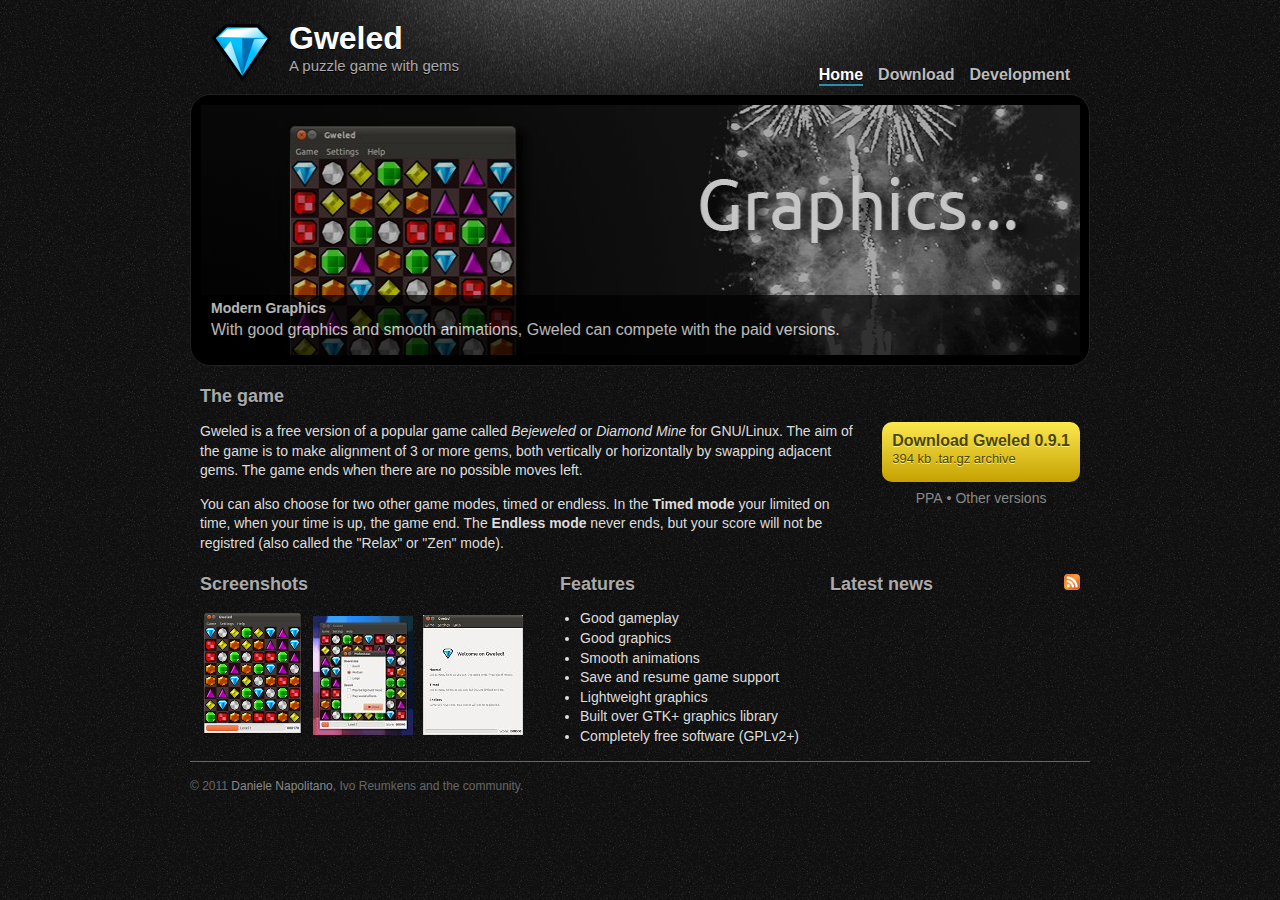
<file: index.html>
<!DOCTYPE html>
<html>
<head>
<link rel="icon" type="image/x-icon" href="images/gweled-icon.png" />
<meta http-equiv="Content-Type" content="text/html; charset=utf-8" />
<meta name="viewport" content="width=device-width,initial-scale=1">
<meta name="keywords" content="gweled, bejeweld, diamond mine, game, free, linux, launchpad, gems, graphics, ubuntu" />
<meta name="description" content="Gweled is a GNOME version of a popular PalmOS/Windows/Java game called Bejeweled or Diamond Mine." />
<title>Gweled</title>
<link rel="stylesheet" type="text/css" href="css/style.css" />
<link rel="stylesheet" type="text/css" href="css/jquery.lightbox-0.5.css" media="screen" />
<link rel="stylesheet" type="text/css" href="css/slideshow.css" />
<script type="text/javascript" src="js/jquery-1.5.1.min.js"></script>
<script type="text/javascript" src="js/slideshow.js"></script>
<script type="text/javascript" src="https://www.dnax.it/json-proxy.php"></script>
<script type="text/javascript">

$(document).ready(function() {

	//Execute the slideShow, set 4 seconds for each images
	slideShow(5000);
	
	// set the correct last release version and tarball
	$('#download-box span.download-first').html('Download ' + gweled_last_release['friendly_name']);	
	$('#download-box #download-main').attr('href', gweled_last_release['file_url']);
	
});

</script>

</head>
<body>
<div id="main">
  <div id="header">
    <div id="logo">
      <img src="images/gweled-logo.png" alt="Logo" />
    </div>
    <div id="main-title">
      <h1>Gweled</h1>
      <span>A puzzle game with gems</span>
    </div>
    <ul>
      <li><a href="/" class="active">Home</a></li>
      <li><a href="download.html">Download</a></li>
      <!--<li><a href="home">News</a></li>-->
      <li><a href="https://launchpad.net/gweled">Development</a></li>
    </ul>
  </div>
  <div id="top">
    <ul class="slideshow">
          <li><img src="images/slide1.jpg" width="920" height="250" title="Modern Graphics" alt="With good graphics and smooth animations, Gweled can compete with the paid versions." /></li>
          <li><img src="images/slide2.jpg" width="920" height="250" title="Good Gameplay" alt="With features as saving your game and 'drag and drop' support, the gameplay is great!" /></li>
    </ul>
  </div>
  <div id="contents">
    <div id="download-box">
      <a href="http://launchpad.net/gweled/trunk/0.9.1/+download/gweled-0.9.1.tar.gz" id="download-main" title="Download Gweled">
        <span class="download-first">Download Gweled 0.9.1</span>
        <br/>
        <span class="download-second">394 kb .tar.gz archive</span>
      </a>
      <span class="download-other">
        <a href="https://launchpad.net/~dnax88/+archive/gweled" target="_blank">PPA</a> <span>•</span> <a href="https://launchpad.net/gweled/+download" target="_blank">Other versions</a>
      </span>
    </div>
    <div id="introduction">
      <h2>The game</h2>
      <p>Gweled is a free version of a popular game called <em>Bejeweled</em> or
        <em>Diamond Mine</em> for GNU/Linux. The aim of the game is to make
        alignment of 3 or more gems, both vertically or horizontally by swapping
        adjacent gems. The game ends when there are no possible moves left.</p>
        <p>You can also choose for two other game modes, timed or endless.
        In the <strong>Timed mode</strong> your limited on time, when your time
        is up, the game end. The <strong>Endless mode</strong> never ends, but
        your score will not be registred (also called the "Relax" or "Zen" mode).
      </p>
    </div>
    <div id="screenshots">
      <script type="text/javascript" src="js/jquery.lightbox-0.5.min.js"></script>
      <script type="text/javascript">
        $(function() {
	        $('#gallery a').lightBox();
        });
      </script>
      <h2>Screenshots</h2>
      <div id="gallery">
        <a href="images/screen1.png"><img src="images/screen1_small.png" alt="" width="100px" /></a>
        <a href="images/screen2.png"><img src="images/screen2_small.jpg" alt="" width="100px" /></a>
        <a href="images/screen3.png"><img src="images/screen3_small.jpg" alt="" width="100px" /></a>
      </div>
    </div>
    <div id="features">
      <h2>Features</h2>
      <ul>
        <li>Good gameplay</li>
        <li>Good graphics</li>
        <li>Smooth animations</li>
        <li>Save and resume game support</li>
        <li>Lightweight graphics</li>
        <li>Built over GTK+ graphics library</li>
        <li>Completely free software (GPLv2+)</li>
      </ul>
    </div>
    <div id="announcements">
      <h2>Latest news</h2>
      <div id="feed"></div>
      <div class="rss">
        <a href="http://feeds.launchpad.net/gweled/announcements.atom" title="Atom/RSS feed"><img src="images/rss.png" alt="Feed"></a>
      </div>
    </div>
  </div>
  <div id="footer">
    <p>© 2011 <a href="https://www.dnax.it/">Daniele Napolitano</a>, Ivo Reumkens and the community.</p>
  </div>
</div>

<script type="text/javascript">
 $(function () {

  $.ajax({
    url: 'https://rss2json.com/api.json?rss_url=' + encodeURIComponent('http://feeds.launchpad.net/gweled/announcements.atom'),
    method: 'GET',
    dataType: 'json',
  }).done(function (response) {
      if(response.status != 'ok'){ throw response.message; }

      var $container = $("#feed");
      for (var i = 0; i < Math.min(response.items.length, 5); i++) {
        var entry = response.items[i];
        var $div = $('<div>').addClass('feed-item');

        var $link = $("<a />", {
          href : entry.link,
          text : entry.title
        });

        $div.append($('<div>').addClass('feed-title').append($link));
        $div.append($('<div>').addClass('feed-date').text(new Date(entry.pubDate).toLocaleDateString()));

        $container.append($div);
      }
  });

 });
</script>

<!-- Matomo -->
<script type="text/javascript">
  var _paq = window._paq = window._paq || [];
  /* tracker methods like "setCustomDimension" should be called before "trackPageView" */
  _paq.push(['trackPageView']);
  _paq.push(['enableLinkTracking']);
  (function() {
    var u="//piwik.dnax.it/";
    _paq.push(['setTrackerUrl', u+'matomo.php']);
    _paq.push(['setSiteId', '3']);
    var d=document, g=d.createElement('script'), s=d.getElementsByTagName('script')[0];
    g.type='text/javascript'; g.async=true; g.src=u+'matomo.js'; s.parentNode.insertBefore(g,s);
  })();
</script>
<noscript><p><img src="//piwik.dnax.it/matomo.php?idsite=3&amp;rec=1" style="border:0;" alt="" /></p></noscript>
<!-- End Matomo Code -->

</body>
</html>
</file>
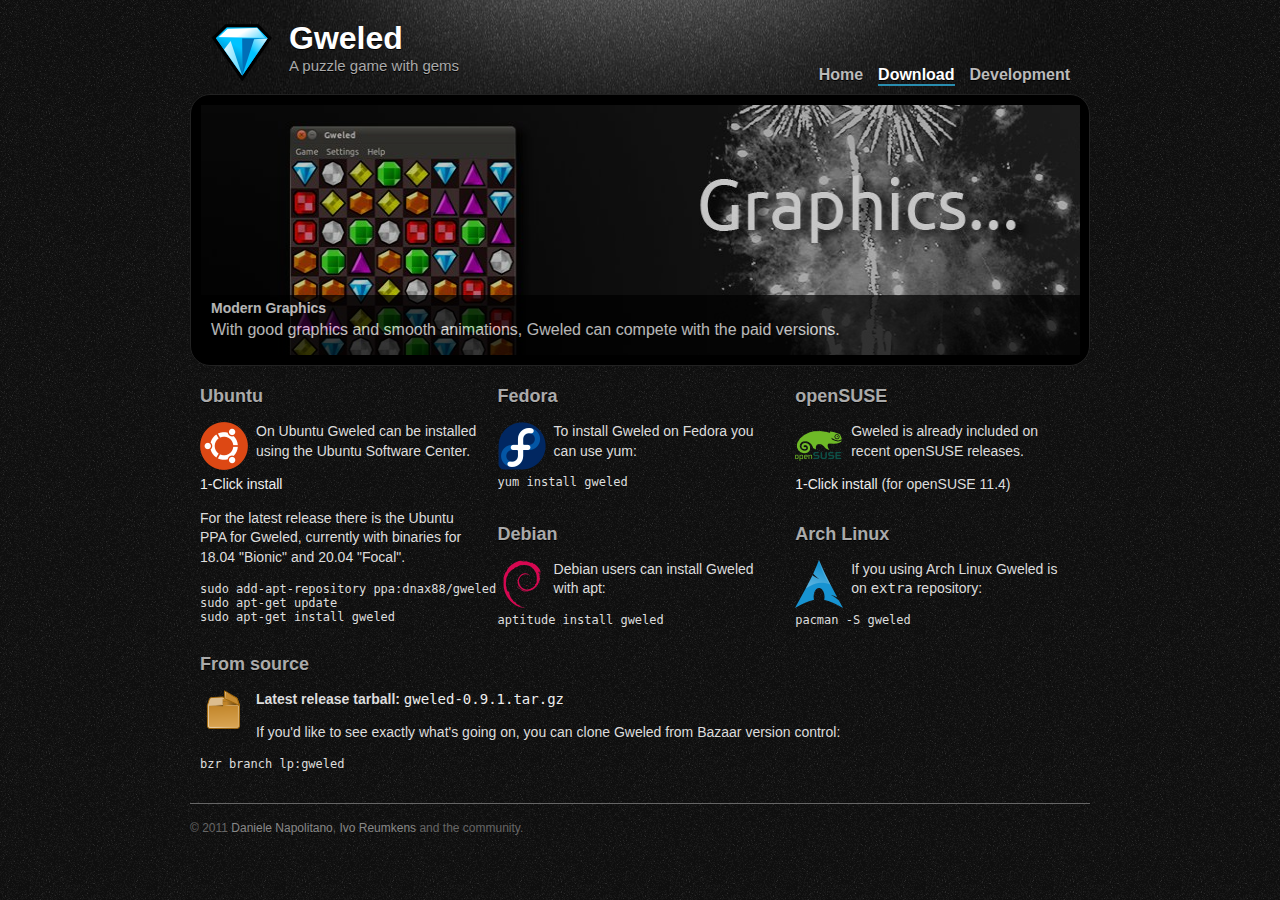
<file: download.html>
<!DOCTYPE html>
<html>
<head>
<link rel="icon" type="image/x-icon" href="images/gweled-icon.png" />
<meta http-equiv="Content-Type" content="text/html; charset=utf-8" />
<meta name="viewport" content="width=device-width,initial-scale=1">
<meta name="keywords" content="gweled, bejeweld, diamond mine, game, free, linux, launchpad, gems, graphics, ubuntu" />
<meta name="description" content="Gweled is a GNOME version of a popular PalmOS/Windows/Java game called Bejeweled or Diamond Mine." />
<title>Gweled - Download</title>
<link rel="stylesheet" type="text/css" href="css/style.css" />
<link rel="stylesheet" type="text/css" href="css/jquery.lightbox-0.5.css" media="screen" />
<link rel="stylesheet" type="text/css" href="css/slideshow.css" />
<script type="text/javascript" src="js/jquery-1.5.1.min.js"></script>
<script type="text/javascript" src="js/slideshow.js"></script>
<script type="text/javascript" src="https://www.dnax.it/json-proxy.php"></script>
<script type="text/javascript">

$(document).ready(function() {

	//Execute the slideShow, set 4 seconds for each images
	slideShow(5000);
	
	// set the correct last release version and tarball
	$('#download-file').html('gweled-' + gweled_last_release['version'] + '.tar.gz');	
	$('#download-link').attr('href', gweled_last_release['file_url']);
	
});

</script>

</head>
<body>
<div id="main">
  <div id="header">
    <div id="logo">
      <img src="images/gweled-logo.png" alt="Logo" />
    </div>
    <div id="main-title">
      <h1>Gweled</h1>
      <span>A puzzle game with gems</span>
    </div>
    <ul>
      <li><a href="/">Home</a></li>
      <li><a href="download.html" class="active">Download</a></li>
      <!--<li><a href="home">News</a></li>-->
      <li><a href="https://launchpad.net/gweled">Development</a></li>
    </ul>
  </div>
  <div id="top">
    <ul class="slideshow">
          <li><img src="images/slide1.jpg" width="920" height="250" title="Modern Graphics" alt="With good graphics and smooth animations, Gweled can compete with the paid versions." /></li>
          <li><img src="images/slide2.jpg" width="920" height="250" title="Good Gameplay" alt="With features as saving your game and 'drag and drop' support, the gameplay is great!" /></li>
    </ul>
  </div>
  <div id="contents">
    <div class="downloads-section">
      <div class="download-item" style="grid-row-start: 1;grid-row-end: span 2;">
          <h2>Ubuntu</h2>
          <img src="images/download-ubuntu.png" alt="Ubuntu"/>
          <p>On Ubuntu Gweled can be installed using the Ubuntu Software Center.</p>
          <p><a href="apt:gweled">1-Click install</a></p>
          <p>For the latest release there is the Ubuntu PPA for Gweled, currently with binaries for 18.04 "Bionic" and 20.04 "Focal".
          </p>
          <pre>
<code>sudo add-apt-repository ppa:dnax88/gweled
sudo apt-get update
sudo apt-get install gweled</code></pre>
      </div>
      <div class="download-item">
          <h2>Fedora</h2>
          <img src="images/download-fedora.png" alt="Fedora"/>
          <p>To install Gweled on Fedora you can use yum:</p>
          <pre>
<code>yum install gweled</code></pre>
      </div>
      <div class="download-item">
          <h2>openSUSE</h2>
          <img src="images/download-suse.png" alt="SUSE"/>
          <p>Gweled is already included on recent openSUSE releases.</p>
          <p><a href="http://software.opensuse.org/ymp/Education/openSUSE_11.4/gweled.ymp?base=openSUSE%3A11.4&query=gweled">1-Click install</a> (for openSUSE 11.4)
      </div>
      <div class="download-item">
          <h2>Debian</h2>
          <img src="images/download-debian.png" alt="Debian"/>
          <p>Debian users can install Gweled with apt:</p>
          <pre>
<code>aptitude install gweled</code></pre>
      </div>
      <div class="download-item">
          <h2>Arch Linux</h2>
          <img src="images/download-archlinux.png" alt="Arch Linux"/>
          <p>If you using Arch Linux Gweled is on <code>extra</code> repository:</p>
          <pre>
<code>pacman -S gweled</code></pre>
      </div>
      <div class="download-item" style="grid-column-start: 1;grid-column-end: span 3;">
          <h2>From source</h2>
          <img src="images/download-linux.png" alt=""/>
          <p><strong>Latest release tarball:</strong> <a href="http://launchpad.net/gweled/trunk/0.9.1/+download/gweled-0.9.1.tar.gz" id="download-link">
<code><span id="download-file">gweled-0.9.1.tar.gz</span></code></a></p>
          <p>If you'd like to see exactly what's going on, you can clone Gweled from Bazaar version control:</p>
          <pre>
<code>bzr branch lp:gweled</code></pre>
      </div> 
    </div>
  </div>
  <div id="footer">
    <p>© 2011 <a href="https://www.dnax.it/">Daniele Napolitano</a>, <a href="http://www.idi.jouwweb.nl/">Ivo Reumkens</a> and the community.</p>
  </div>
</div>

<!-- Matomo -->
<script type="text/javascript">
  var _paq = window._paq = window._paq || [];
  /* tracker methods like "setCustomDimension" should be called before "trackPageView" */
  _paq.push(['trackPageView']);
  _paq.push(['enableLinkTracking']);
  (function() {
    var u="//piwik.dnax.it/";
    _paq.push(['setTrackerUrl', u+'matomo.php']);
    _paq.push(['setSiteId', '3']);
    var d=document, g=d.createElement('script'), s=d.getElementsByTagName('script')[0];
    g.type='text/javascript'; g.async=true; g.src=u+'matomo.js'; s.parentNode.insertBefore(g,s);
  })();
</script>
<noscript><p><img src="//piwik.dnax.it/matomo.php?idsite=3&amp;rec=1" style="border:0;" alt="" /></p></noscript>
<!-- End Matomo Code -->

</body>
</html>
</file>
<file: css/style.css>
body {
    background: #000 url("../images/main_bg.gif");
    font-family: Ubuntu, Tahoma, sans-serif;
    margin: 0;
    padding: 0;
    color: #DDD;
}

a:link, a:visited {
    color: #EEE;
    text-decoration: none;
}

a:hover, a:active {
    text-decoration: underline;
}

#main {
    margin: 0 auto;
    width: 900px;
    position:relative;
}

#ads {
    position:absolute;
    top: 18px;
    left: 383px;
}

#ads.content {
    text-align:left;
}

#header {
    background: url("../images/header_bg.jpg") center no-repeat;
    margin: 0 20px;
    text-shadow: 0 1px 0 #000;
    padding-top: 20px;
    padding-bottom: 10px;
    height: 64px;
}
#logo {
    float: left;
    margin-right: 15px;
}
#main-title {
    float:left;
}
h1 {
    color: #FFF;
    padding: 0px;
    margin: 0px;
    font-size: 32px;
}
/* subtitle */
#main-title span {
    color: #AAA;
    font-size:15px;
}

#header ul {
    float: right;
    margin: 46px 0 0;
    font-size: 16px;
}

#header li {
    display: inline;
    float: left;
    list-style-type: none;
    margin: 0;
    padding: 0 0 0 15px;
}

#header li a {
    color: #BBB;
    font-weight: bold;
    text-decoration: none;
}

#header li a:hover,
#header li a.active {
    color: #FFF;
    padding-bottom: 1px;
    border-bottom: 2px solid #298DAF;
}

#top {
    clear: both;
    padding: 10px;
    margin-bottom: 20px;
    background-color: #000;
    border: 1px solid #222;
    -moz-border-radius: 20px;
    -webkit-border-radius: 20px;
    border-radius: 20px;
    color: #FFF;
}

#contents {
    font-size: 14px;
    margin: 0 10px;
}

#contents h2 {
    color: #AAA;
    font-size: 18px;
    margin-top: 0px;
    text-shadow: 0 1px 0 #000;
}

#contents p, #contents ul {
    line-height: 1.4em;
}

#introduction {
    margin-bottom: 20px;
    padding-right: 220px;
}

#download-box {
    float: right;
    margin-top: 36px;
    text-align:center;
}

#download-box > * {
    display: inline-block;
}

#download-main {
    background-color: #FF8;
    background: linear-gradient(0deg, #c5a101 0%, #fce94f 100%);
    height: 40px;
    -moz-border-radius: 10px;
    -webkit-border-radius: 10px;
    border-radius: 10px;
    color: #4D4400; /*#807200;*/
    text-shadow: 0 1px 0 #FFF280;
    padding: 10px;
    text-decoration: none;
    display: block;
    margin-bottom: 2px;
    text-align:left;
}

#download-main:hover,#download-main:focus {
    background: linear-gradient(0deg, #edd400 0%, #fce94f 100%);
}

#download-main .download-first {
    font-weight: bold;
    font-size: 16px;
}

#download-main .download-second {
    font-size: 13px;
}

#download-box .download-other {
    padding: 5px 0;
}

#download-box .download-other > *{
    font-size: 14px;
    color: #888;
    vertical-align: middle;
}

#contents #screenshots {
    width: 340px;
    float:left;
}

#gallery {
    height: 140px;
}

#gallery img {
    border: none;
    margin: 3px;
}

#contents #features {
    width: 250px;
    float:left;
    margin-left: 20px;
}

#features ul {
    padding-left: 20px;
}

#announcements {
    width: 250px;
    float:left;
    font-size: 0.9em;
    margin-left: 20px;
    position: relative;
}

#announcements .rss {
    position: absolute;
    right: 0;
    top: 0;
}

#feed .feed-item {
    display: flex;
    flex-flow: row wrap;
    justify-content: space-between;
    background: url("../images/feed_item.png") left center no-repeat;
    padding-left: 19px;
    font-size: 14px;
    margin-bottom: 5px;
}


#feed .feed-item:last-child {
     margin-bottom: 0;
}

.feed-item .feed-date {
    color: #999999;
    font-size: 0.85em;
    align-self: center;
}

.downloads-section {
    display: grid;
    grid-template-columns: 32% 32% 32%;
    grid-column-gap: 16px;
    grid-row-gap: 15px;
}

.download-item {
    font-size: 14px;
}

.download-item p {
    text-align: left;
}

.download-item img {
    float: left;
    margin-right: 8px;
}

.download-item pre {
    font-size: 12px;
}

#footer {
    clear:both;
    margin-top: 20px;
    border-top: 1px solid #666;
    padding: 5px 0px;
    color: #666;
    font-size: 12px;
}

#footer a {
    color: #888;
}

@media (max-width: 600px) {

    #main {
        width: auto;
    }

    #main-title span {
        display: block;
        margin-top: .5em;
    }

    #top {
        display: none;
    }

    #logo, #main-title {
        float: none;
        margin: 0;
    }

    #header {
        height: auto;
        text-align: center;
        background-size: contain;
        background-position: top center;
    }

    #header ul {
        float: none;
        margin: 2em auto 1em;
        padding: 0;
    }

    #header li {
        float: none;
     }

    #header li:first-child {
        padding-left: 0;
    }

    #contents {
        font-size: 15px;
    }

    #contents h2 {
        font-size: 20px;
    }

    #contents > * {
        float: none !important;
        margin: 1em 0 !important;
        width: auto;
    }

    #download-box {
        margin: 0 auto;
        padding: 0 10vw;
    }

    #download-main {
        text-align: center;
        height: auto;
        border-radius: 10px;
    }

    #introduction {
        padding: 0;
    }

    .downloads-section {
        display:block;
    }

    .download-item {
        margin-bottom: 2em;
    }

    #footer {
        text-align: center;
    }
}
</file>
<file: css/slideshow.css>
ul.slideshow {
	list-style:none;
	width:879px;
	height:250px;
	overflow:hidden;
	position:relative;
	margin:0;
	padding:0;
}

ul.slideshow li {
	position:absolute;
	left:0;
	right:0;
}

ul.slideshow li.show {
	z-index:10;
}

ul img {
	border:none;
}

#slideshow-caption {
	width:879px;
	height:70px;
	position:absolute;
	bottom:0;
	left:0;
	color:#fff;
	background: #000;
	z-index:10;
}

#slideshow-caption .slideshow-caption-container {
	padding:5px 10px;
	z-index:100;
}

#slideshow-caption h3 {
	margin:0;
	padding:0;
	font-size:14px;
	text-shadow: 0 1px 1px #000;
}

#slideshow-caption p {
	margin:5px 0 0 0;
	padding:0;
	text-shadow: 0 1px 1px #000;
}
</file>
